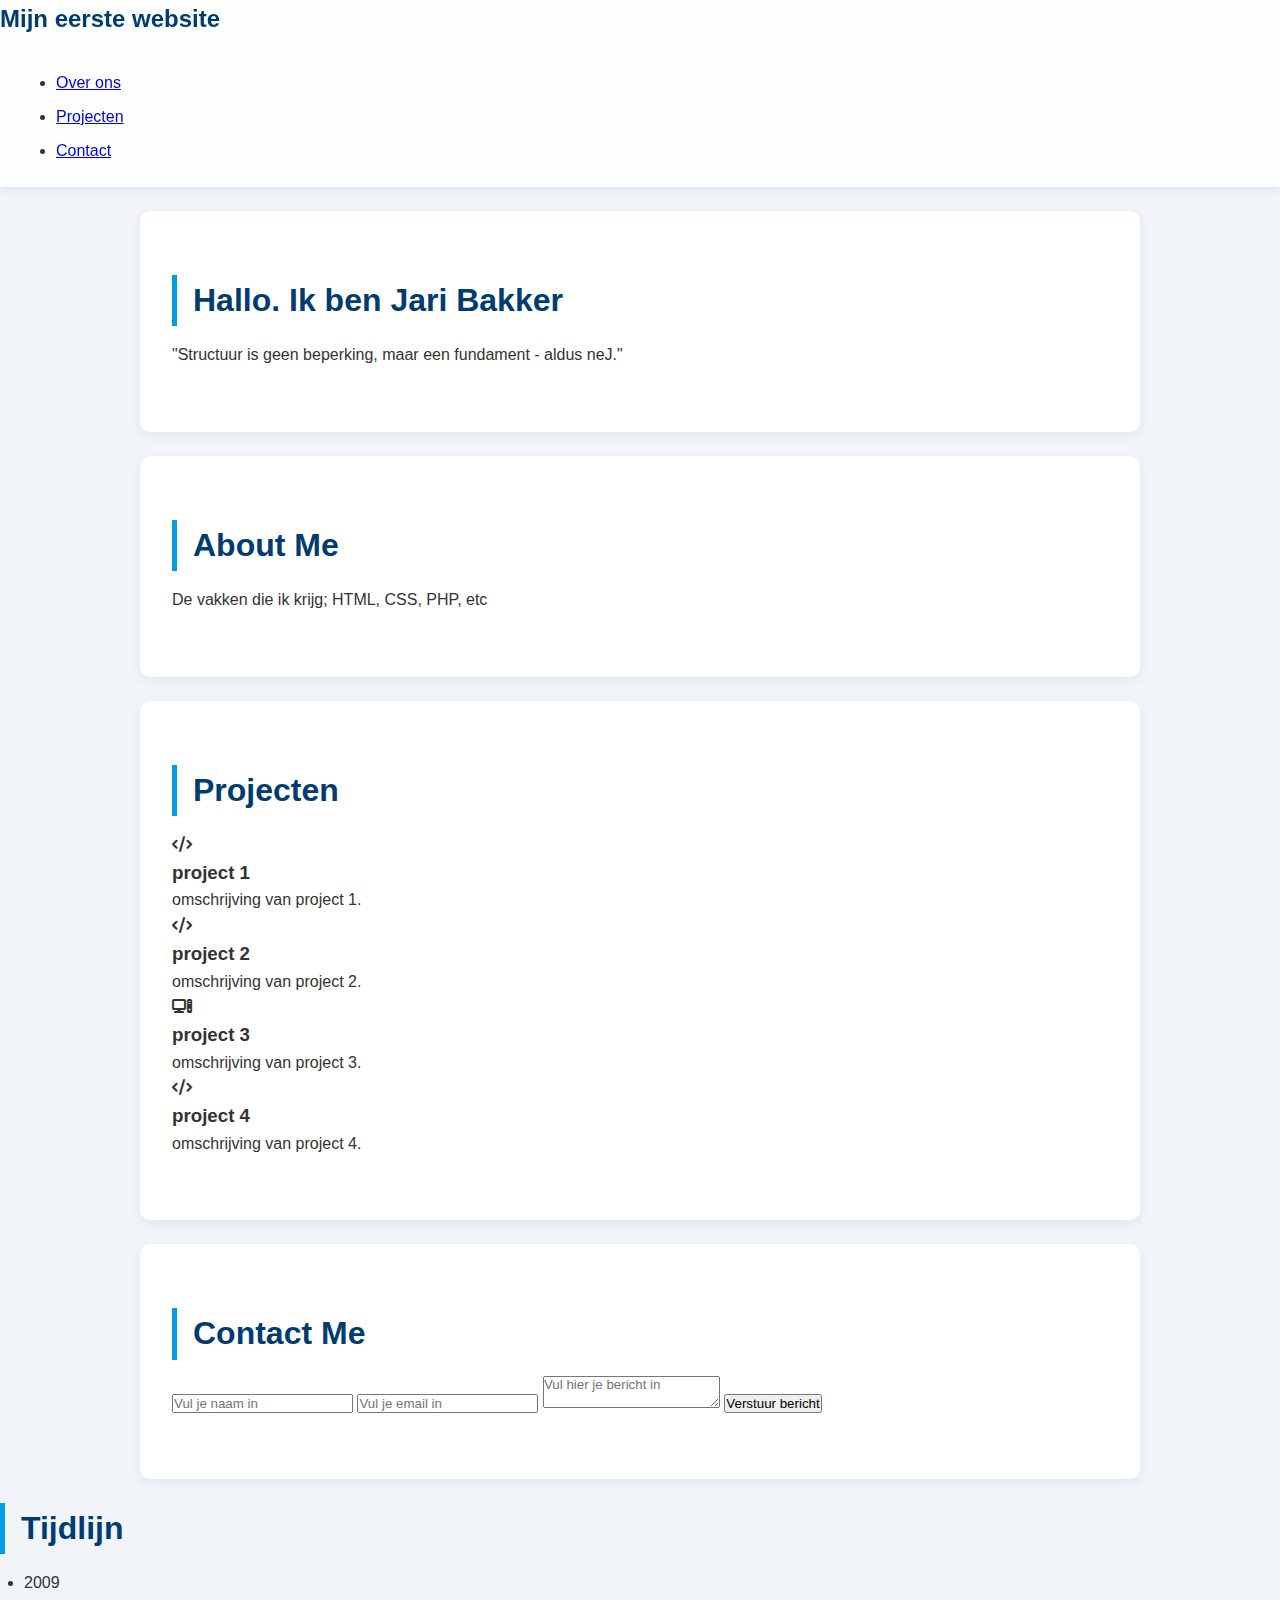
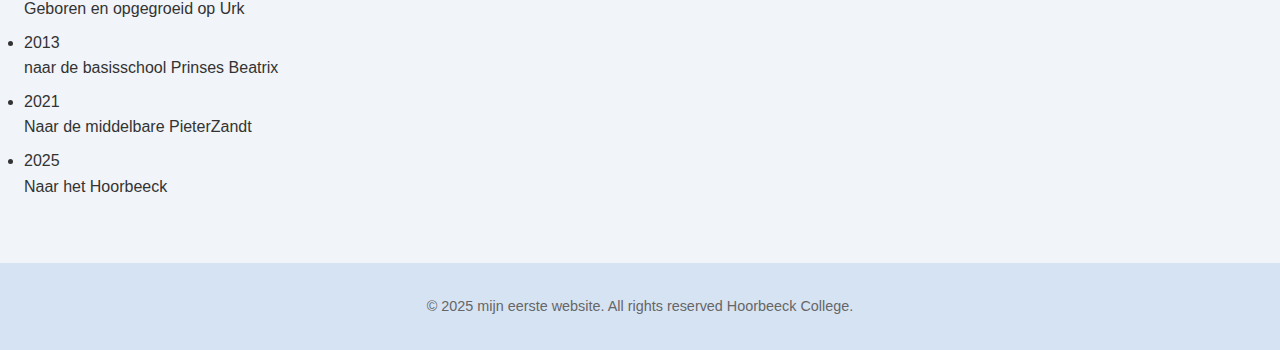
<file: index.html>
<!DOCTYPE html> 
<html lang="en"> 
<head> 
    <meta charset="UTF-8"> 
    <meta name="viewport" content="width=device-width, initial-scale=1.0"> 
    <title>Voorbeeld website</title> 
    <link rel="stylesheet" href="style.css">
     <link rel="stylesheet" href="https://cdnjs.cloudflare.com/ajax/libs/font-awesome/6.4.0/css/all.min.css">
</head> 
<body> 
    <header> 
        <div class="container"> 
            <h1 class="logo">Mijn eerste website</h1> 
            <nav> 
                <ul> 
                    <li><a href="#over">Over ons</a></li> 
                    <li><a href="#projecten">Projecten</a></li> 
                    <li><a href="#contact">Contact</a></li> 
                </ul> 
            </nav> 
        </div> 
    </header>
    <section id="hero">
        <div class="container">
            <h2>Hallo. Ik ben Jari Bakker</h2>
            <p>"Structuur is geen beperking, maar een fundament - aldus neJ."</p>
        </div>
    </section>

    <section id="about">
        <div class="container">
            <h2>About Me</h2>
            <p>De vakken die ik krijg; HTML, CSS, PHP, etc</p>


        </div>
    </section>
<div class="main-content-wrapper">
    <main class="main-content">
        

    <section id="projects">
        <div class="container">
            <h2>Projecten</h2>
            <div class="project-grid">
                <div class="project-card">
                    <div class="project-icon">
                        <i class="fas fa-code"></i>
                    </div>
                    <h3> project 1 </h3>
                    <p>omschrijving van project 1.</p>
                </div>
               <div class="project-card">
                    <div class="project-icon">
                        <i class="fas fa-code"></i>
                    </div>
                    <h3> project 2 </h3>
                    <p>omschrijving van project 2.</p>
                </div>
                <div class="project-card">
                    <div class="project-icon">
                        <i class="fas fa-computer"></i>
                    </div>
                    <h3> project 3 </h3>
                    <p>omschrijving van project 3.</p>
                </div>
                <div class="project-card">
                    <div class="project-icon">
                        <i class="fas fa-code"></i>
                    </div>
                    <h3> project 4 </h3>
                    <p>omschrijving van project 4.</p>
                </div>
            </div>
        </div>
    </section>

    <section id="contact">
        <div class="container">
            <h2>Contact Me</h2>
            <form id="contact-form">
                <input type="text" placeholder="Vul je naam in" required>
                <input type="email" placeholder="Vul je email in" required>
                <textarea placeholder="Vul hier je bericht in" required></textarea>
                <button type="submit">Verstuur bericht</button>
            </form>
        </div>
    </section>
</main>
    <aside class="sidebar">
        <h2>Tijdlijn</h2>
        <ul class="timeline">
            <li>
                <div class="timeline-content">
                    <span class="timeline-date">2009</span>
                    <p>Geboren en opgegroeid op Urk</p>
                </div>
            </li>
             <li>
                <div class="timeline-content">
                    <span class="timeline-date">2013</span>
                    <p>naar de basisschool Prinses Beatrix</p>
                </div>
            </li> 
            <li>
                <div class="timeline-content">
                    <span class="timeline-date">2021</span>
                    <p>Naar de middelbare PieterZandt</p>
                </div>
            </li> 
            <li>
                <div class="timeline-content">
                    <span class="timeline-date">2025</span>
                    <p>Naar het Hoorbeeck</p>
                </div>
            </li>
        </ul>
    </aside>
</div>
    

    <footer>
        <div class="container">
            <p>&copy; 2025 mijn eerste website. All rights reserved Hoorbeeck College.</p>
        </div>
    </footer>


</body> 
</html>
</file>
<file: style.css>
/* Algemene stijl */
* {
  margin: 0;
  padding: 0;
  box-sizing: border-box;
  scroll-behavior: smooth;
  font-family: 'Segoe UI', Tahoma, Geneva, Verdana, sans-serif;
}

body {
  background-color: #F1F4F8;
  color: #333;
  line-height: 1.6;
}

/* Sticky header met blur */
header {
  position: sticky;
  top: 0;
  z-index: 1000;
  background: rgba(255, 255, 255, 0.85);
  backdrop-filter: blur(12px);
  box-shadow: 0 2px 8px rgba(0, 60, 113, 0.1);
}

/* Navigatiebalk */
nav {
  display: flex;
  justify-content: space-between;
  align-items: center;
  padding: 1rem 2rem;
}

.logo {
  font-size: 1.5rem;
  font-weight: bold;
  color: #003C71;
}

.menu {
  display: flex;
  gap: 1.2rem;
  flex-wrap: wrap;
}

.menu a {
  text-decoration: none;
  color: #003C71;
  font-weight: 500;
  padding: 6px 12px;
  border-radius: 6px;
  transition: all 0.3s ease;
}

.menu a:hover {
  background-color: #D6E3F3;
  color: #003C71;
}

/* Secties */
section {
  padding: 4rem 2rem;
  max-width: 1000px;
  margin: 1.5rem auto;
  background: #ffffff;
  border-radius: 10px;
  box-shadow: 0 4px 12px rgba(0, 60, 113, 0.06);
  transition: transform 0.3s ease;
}

section:hover {
  transform: translateY(-2px);
}

h2 {
  color: #003C71;
  font-size: 2rem;
  margin-bottom: 1rem;
  border-left: 5px solid #009FE3;
  padding-left: 1rem;
}

ul {
  margin-top: 1rem;
  padding-left: 1.5rem;
}

li {
  margin-bottom: 0.5rem;
}

/* Galerij */
.gallery {
  display: grid;
  grid-template-columns: repeat(auto-fit, minmax(250px, 1fr));
  gap: 1.2rem;
  margin-top: 1.5rem;
}

.gallery img {
  width: 100%;
  height: 180px;
  object-fit: cover;
  border-radius: 10px;
  box-shadow: 0 4px 8px rgba(0, 60, 113, 0.1);
  transition: transform 0.3s ease;
}

.gallery img:hover {
  transform: scale(1.03);
}

/* Footer */
footer {
  text-align: center;
  padding: 2rem;
  font-size: 0.9rem;
  color: #666;
  background-color: #D6E3F3;
  margin-top: 4rem;
}

/* Responsive */
@media (max-width: 768px) {
  nav {
    flex-direction: column;
    align-items: flex-start;
  }

  .menu {
    flex-direction: column;
    width: 100%;
    margin-top: 0.5rem;
  }

  .menu a {
    width: 100%;
    padding: 8px 0;
  }
}
</file>
